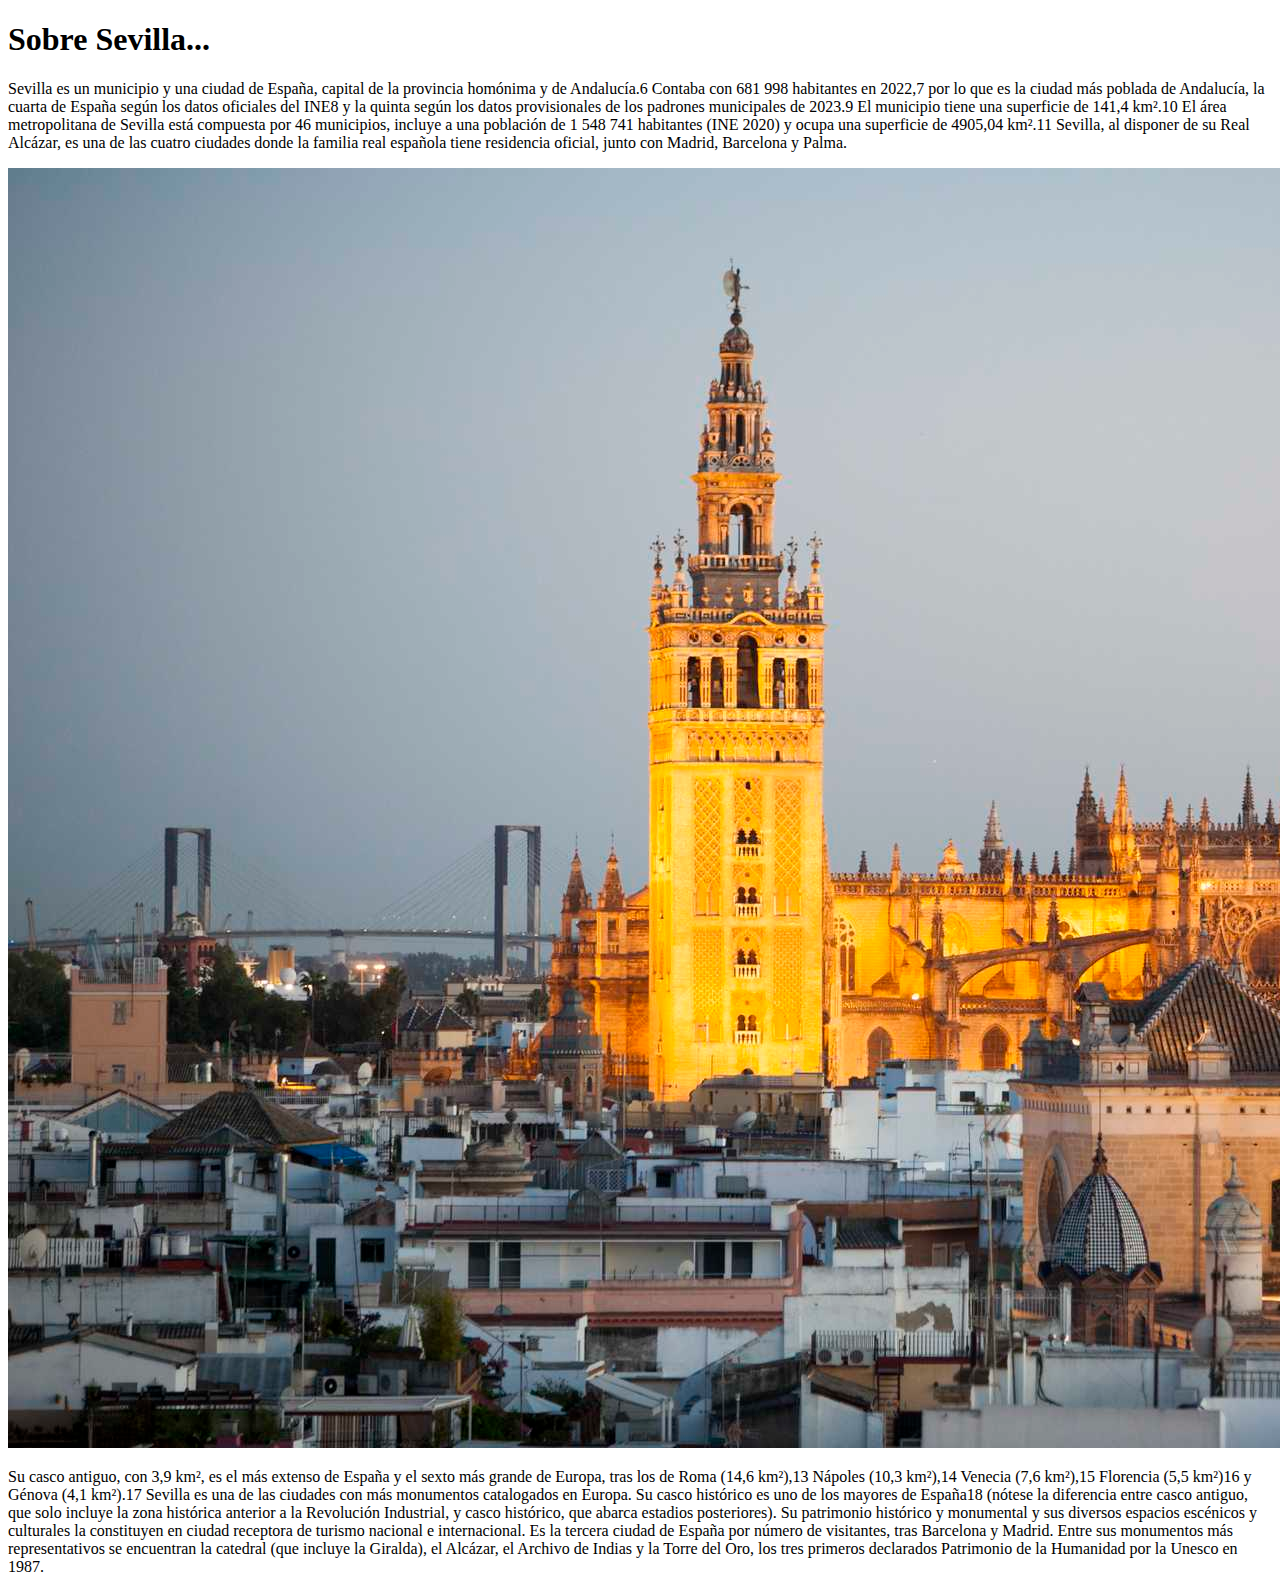
<file: index.html>
<!doctype html>
<html lang="en">
    <head>
        <title>Sobre Sevilla</title>
        <!-- Required meta tags -->
        <meta charset="utf-8" />
        <meta
            name="viewport"
            content="width=device-width, initial-scale=1, shrink-to-fit=no"
        />

        <!-- Bootstrap CSS v5.2.1 -->
        <link
            href="https://cdn.jsdelivr.net/npm/bootstrap@5.3.2/dist/css/bootstrap.min.css"
            rel="stylesheet"
            integrity="sha384-T3c6CoIi6uLrA9TneNEoa7RxnatzjcDSCmG1MXxSR1GAsXEV/Dwwykc2MPK8M2HN"
            crossorigin="anonymous"
        />
        <link href="styles.css">
    </head>

    <body>
        <header>
            <h1>Sobre Sevilla...</h1>
        </header>
        <main>
            <p>Sevilla es un municipio y una ciudad de España, capital de la provincia homónima y de Andalucía.6​ Contaba con 681 998 habitantes en 2022,7​ por lo que es la ciudad más poblada de Andalucía, la cuarta de España según los datos oficiales del INE8​ y la quinta según los datos provisionales de los padrones municipales de 2023.9​ El municipio tiene una superficie de 141,4 km².10​ El área metropolitana de Sevilla está compuesta por 46 municipios, incluye a una población de 1 548 741 habitantes (INE 2020) y ocupa una superficie de 4905,04 km².11​ Sevilla, al disponer de su Real Alcázar, es una de las cuatro ciudades donde la familia real española tiene residencia oficial, junto con Madrid, Barcelona y Palma.</p>
            <article>
                <img src="images/1.jpg">
            </article>
            <p>Su casco antiguo, con 3,9 km², es el más extenso de España y el sexto más grande de Europa, tras los de Roma (14,6 km²),13​ Nápoles (10,3 km²),14​ Venecia (7,6 km²),15​ Florencia (5,5 km²)16​ y Génova (4,1 km²).17​ Sevilla es una de las ciudades con más monumentos catalogados en Europa. Su casco histórico es uno de los mayores de España18​ (nótese la diferencia entre casco antiguo, que solo incluye la zona histórica anterior a la Revolución Industrial, y casco histórico, que abarca estadios posteriores). Su patrimonio histórico y monumental y sus diversos espacios escénicos y culturales la constituyen en ciudad receptora de turismo nacional e internacional. Es la tercera ciudad de España por número de visitantes, tras Barcelona y Madrid. Entre sus monumentos más representativos se encuentran la catedral (que incluye la Giralda), el Alcázar, el Archivo de Indias y la Torre del Oro, los tres primeros declarados Patrimonio de la Humanidad por la Unesco en 1987.</p>
        </main>
        <footer>
            <!-- place footer here -->
        </footer>
        <!-- Bootstrap JavaScript Libraries -->
        <script
            src="https://cdn.jsdelivr.net/npm/@popperjs/core@2.11.8/dist/umd/popper.min.js"
            integrity="sha384-I7E8VVD/ismYTF4hNIPjVp/Zjvgyol6VFvRkX/vR+Vc4jQkC+hVqc2pM8ODewa9r"
            crossorigin="anonymous"
        ></script>

        <script
            src="https://cdn.jsdelivr.net/npm/bootstrap@5.3.2/dist/js/bootstrap.min.js"
            integrity="sha384-BBtl+eGJRgqQAUMxJ7pMwbEyER4l1g+O15P+16Ep7Q9Q+zqX6gSbd85u4mG4QzX+"
            crossorigin="anonymous"
        ></script>
    </body>
</html>





















<!--
    


----------- UNIDAD 1: BÁSICOS -----------



git init - Iniciar repositorio local

git add * - Añadir al commit todos los cambios realizados

git commit -m "mensaje" - Hacer commit de los cambios (titulo/mensaje)

git remote add origin "url" - Enlazar con el repositorio remoto (url)

git push -u origin main - Hacer primer push al repo remoto

git push - Hacer push a partir del primer push ya hecho



----------- UNIDAD 2: MARKDOWN -----------



# encabezado = h1 ... ###### = h6

> cita linea 1
> cita linea 2

- elemento de lista = li (ul)

1. elemento d lista = li (ol)

~~~

Esto es un bloque de código

~~~

*letra cursiva*

**letra negrita**

***cursiva y negrita***

[Esto es un enlace](url) = a

`línea de codigo`

![Texto alternativo](url) = img src=ulr

\caracterEspecial - para poder escribir carácteres especiales



----------- UNIDAD 3: CICLO VIDA FICHERO -----------



git status - te muestra la rama actual, el commit actual y cambios añadidos al commit

git log - muestra detalladamente los commits realizados

git diff - muestra las diferencias de los ficheros sin modificar y los actuales



----------- UNIDAD 4: FICHERO GITIGNORE -----------



.gitignore - archivo ubicado en la raiz del proyecto y que especifica los archivos que no se subirán al repo

*.exte - ignorar todos los archivos con x extensión

*a* - ignorar todos los que tengan "a" en el nombre

fichero.txt - ignorar un fichero específico

/dir/ - ignorar todos los que estén en x directorio

dir/*.exte - ignorar todos los que tengan x extensión en x directorio



----------- UNIDAD 5: DESHACER CAMBIOS -----------



git checkout - Deshace los cambios realizados hasta el último commit

git checkout -- archivo.exte - Lo mismo pero especificando un archivo

git reset - Deshace las confirmaciones de cambios

git reset archivo - Deshace las del archivo específico

git reset --soft HEAD~1 - Elimina el último commit realizado (sin deshacer los cambios del código)

git reset --hard HEAD~1 - Elimina el último commit realizado (deshaciendo también los cambios del código)



----------- UNIDAD 6: TIQUETAS (TAGS) -----------



git tag -a v1.0 -m "Titulo version" - Crear etiqueta de versión (después del commit)

git tag -n - Muestra todas las versiones del proyecto

git push --tags - Sube al repo remoto las versiones

Crear Release: Desde github/elRepo/tags/createReleaseFromTag



----------- UNIDAD 7: PAGES -----------



Crear página del proyecto (el html principal de raiz debe llamarse index):
1 - ir a github/elRepo/settings/pages
2 - opción de Source default
3 - opción de Branch: elegimos main (la rama principal con el index) y le damos a save
4 - esperamos unos segundos y recargamos página: Your site is live at https://tuPaginaURL



----------- UNIDAD 8: RAMAS -----------



git branch nombre_rama - Crear una rama nueva

git checkout nombre_rama - Moverte a la rama especificada

git checkout -b nombre_rama - Los dos comandos anteriores en uno

git branch -v - Mostrar las ramas actuales y en cuál estamos

git push --set-upstream origin nombre_rama - Subir cambios al repo remoto especificando la rama (necesario a cada q cambias rama)

git merge otra_rama - Traer los cambios de una rama a la rama actual (fusión)



----------- UNIDAD 9: CONFLICTOS -----------



----------- UNIDAD 10: GITFLOW -----------



git flow init - Iniciar el git flow (hace muchas preguntas: solo pon main en la primera [master])

^^Este comando nos pone en la rama develop ya que es en la que se trabajará siempre^^

^^Por lo que será necesario poner git push --set-upstream origin nombre_rama (debido al cambio de rama)^^

git flow feature start rama_feature - Crea una rama de funcionalidades

git flow feature finish rama_feature - Finalizar rama de funcionalidades (la fusiona con develop y la elimina)

git flow release start 0.1.0 - Iniciar rama release

git flow release finish '0.1.0' - Finalizar rama release

git flow hotfix start rama_hotfix - Crear una rama hotdix

git flow hotfix finish hotfix_branch - Finalizar rama hotfix








-->
</file>
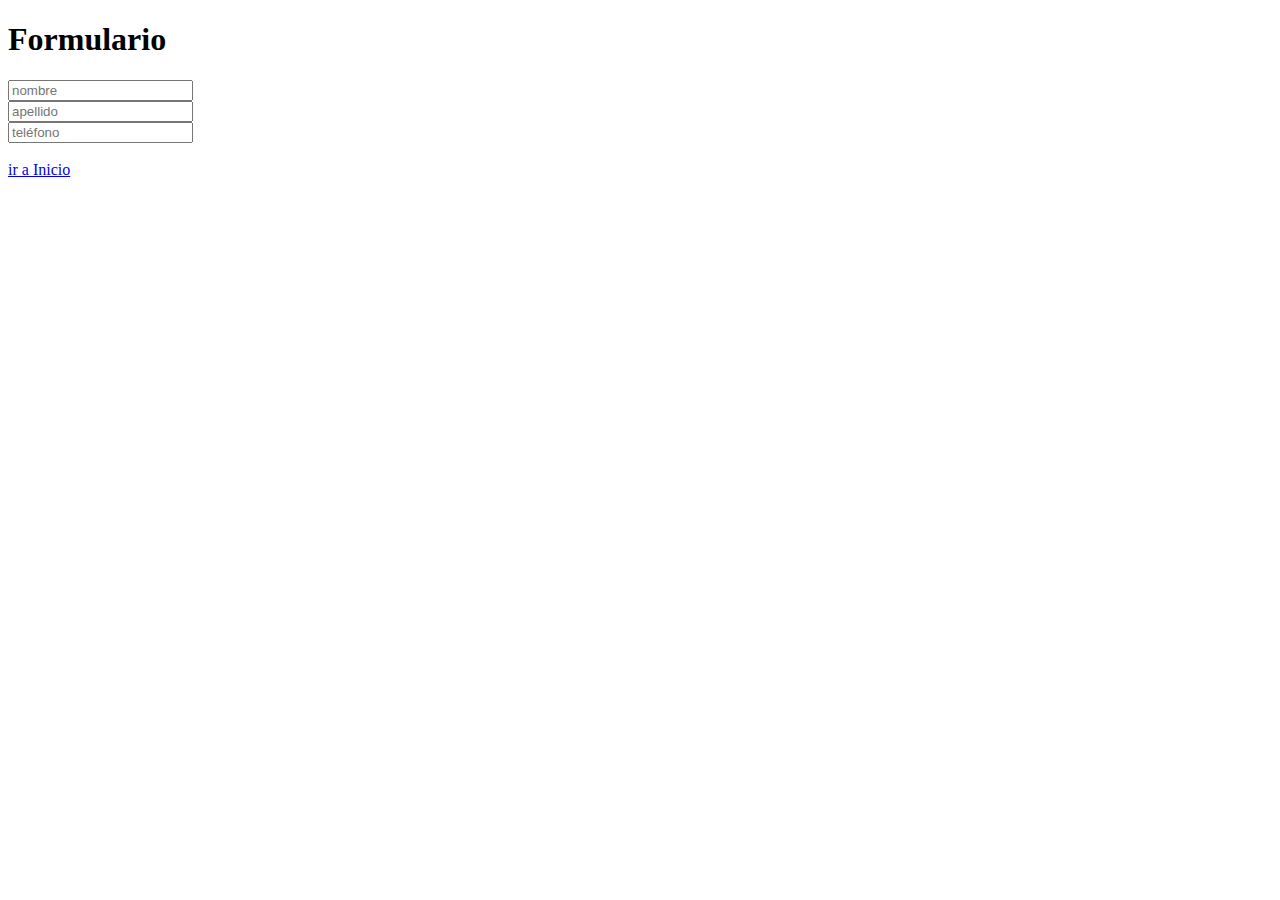
<file: formulario.html>
<!doctype html>
<html lang="en">
    <head>
        <title>Formulario</title>
        <!-- Required meta tags -->
        <meta charset="utf-8" />
        <meta
            name="viewport"
            content="width=device-width, initial-scale=1, shrink-to-fit=no"
        />

        <!-- Bootstrap CSS v5.2.1 -->
        <link
            href="https://cdn.jsdelivr.net/npm/bootstrap@5.3.2/dist/css/bootstrap.min.css"
            rel="stylesheet"
            integrity="sha384-T3c6CoIi6uLrA9TneNEoa7RxnatzjcDSCmG1MXxSR1GAsXEV/Dwwykc2MPK8M2HN"
            crossorigin="anonymous"
        />
    </head>

    <body>
        <header>
            <h1>Formulario</h1>
        </header>
        <main>

            <input type="text" placeholder="nombre"><br>
            <input type="text" placeholder="apellido"><br>
            <input type="text" placeholder="teléfono"><br><br>
            <a href="index.html">ir a Inicio</a>

        </main>
        <footer>
            <!-- place footer here -->
        </footer>
        <!-- Bootstrap JavaScript Libraries -->
        <script
            src="https://cdn.jsdelivr.net/npm/@popperjs/core@2.11.8/dist/umd/popper.min.js"
            integrity="sha384-I7E8VVD/ismYTF4hNIPjVp/Zjvgyol6VFvRkX/vR+Vc4jQkC+hVqc2pM8ODewa9r"
            crossorigin="anonymous"
        ></script>

        <script
            src="https://cdn.jsdelivr.net/npm/bootstrap@5.3.2/dist/js/bootstrap.min.js"
            integrity="sha384-BBtl+eGJRgqQAUMxJ7pMwbEyER4l1g+O15P+16Ep7Q9Q+zqX6gSbd85u4mG4QzX+"
            crossorigin="anonymous"
        ></script>
    </body>
</html>
</file>
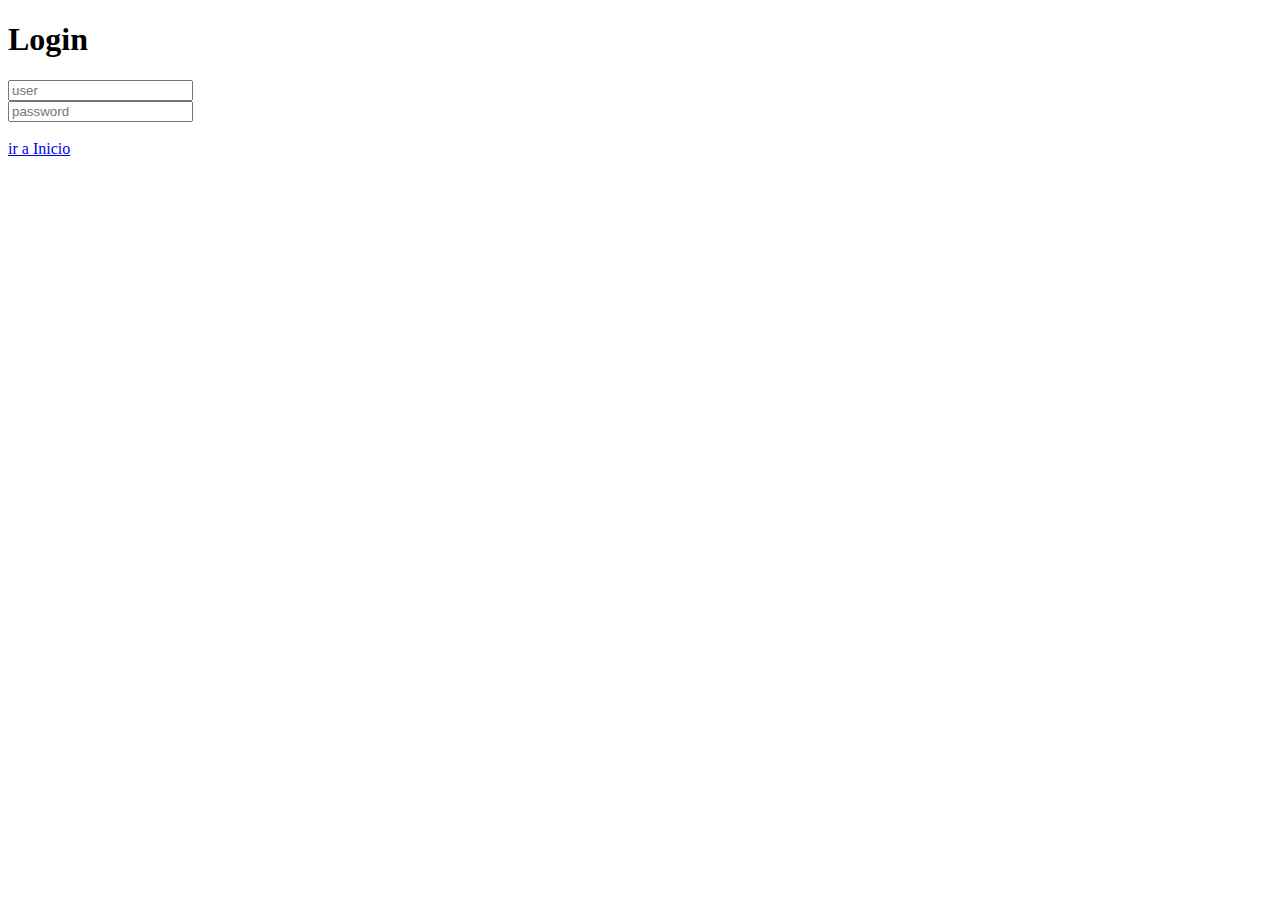
<file: login.html>
<!doctype html>
<html lang="en">
    <head>
        <title>Login</title>
        <!-- Required meta tags -->
        <meta charset="utf-8" />
        <meta
            name="viewport"
            content="width=device-width, initial-scale=1, shrink-to-fit=no"
        />

        <!-- Bootstrap CSS v5.2.1 -->
        <link
            href="https://cdn.jsdelivr.net/npm/bootstrap@5.3.2/dist/css/bootstrap.min.css"
            rel="stylesheet"
            integrity="sha384-T3c6CoIi6uLrA9TneNEoa7RxnatzjcDSCmG1MXxSR1GAsXEV/Dwwykc2MPK8M2HN"
            crossorigin="anonymous"
        />
    </head>

    <body>
        <header>
            <h1>Login</h1>
        </header>
        <main>

            <input type="text" placeholder="user"><br>
            <input type="text" placeholder="password"><br><br>
            <a href="index.html">ir a Inicio</a>

        </main>
        <footer>
            <!-- place footer here -->
        </footer>
        <!-- Bootstrap JavaScript Libraries -->
        <script
            src="https://cdn.jsdelivr.net/npm/@popperjs/core@2.11.8/dist/umd/popper.min.js"
            integrity="sha384-I7E8VVD/ismYTF4hNIPjVp/Zjvgyol6VFvRkX/vR+Vc4jQkC+hVqc2pM8ODewa9r"
            crossorigin="anonymous"
        ></script>

        <script
            src="https://cdn.jsdelivr.net/npm/bootstrap@5.3.2/dist/js/bootstrap.min.js"
            integrity="sha384-BBtl+eGJRgqQAUMxJ7pMwbEyER4l1g+O15P+16Ep7Q9Q+zqX6gSbd85u4mG4QzX+"
            crossorigin="anonymous"
        ></script>
    </body>
</html>
</file>
<file: styles.css>
p {
    color: gray;
}
h1 {
    color: red;
}
</file>
